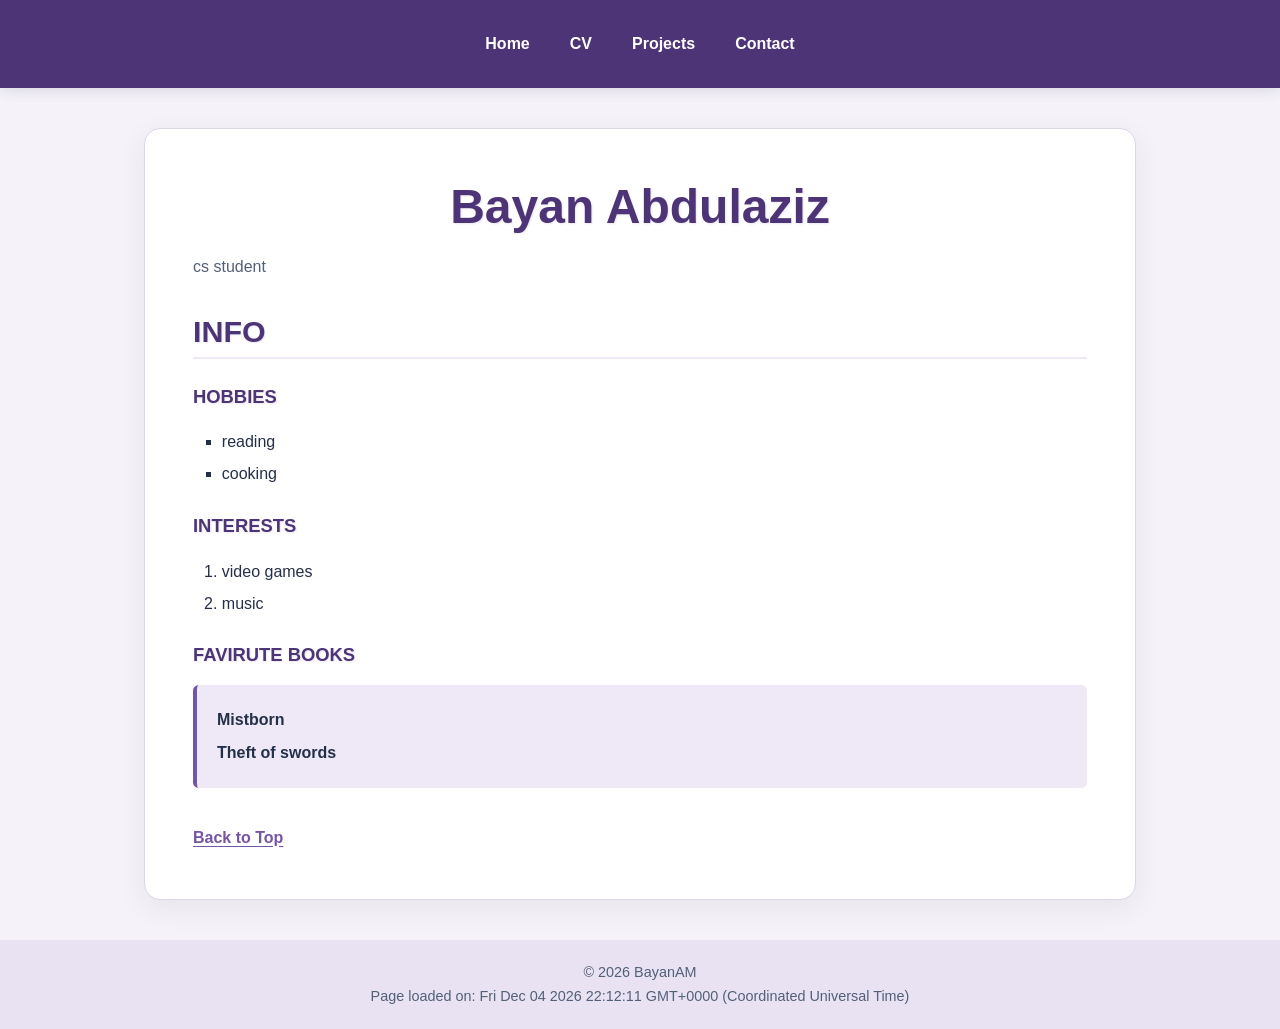
<file: index.html>
<!DOCTYPE html>
<html lang="en">
<head>
    <meta charset="UTF-8">
    <meta name="viewport" content="width=device-width, initial-scale=1.0">
    <title>Bayan - Home</title>
    <link rel="stylesheet" href="styles.css">
</head>

<body id="top" onload="addLoadMessage()">

<header>
    <nav role="navigation" aria-label="Main navigation">
        <a href="index.html">Home</a>
        <a href="cv.html">CV</a>
        <a href="projects.html">Projects</a>
        <a href="contact.html">Contact</a>
    </nav>
</header>

<main>
    <h1>Bayan Abdulaziz</h1>

    <p>
        cs student
    </p>

    <h2>INFO</h2>

    <h3>HOBBIES</h3>
    <ul>
        <li>reading</li>
        <li>cooking</li>
    </ul>

    <h3>INTERESTS</h3>
    <ol>
        <li>video games</li>
        <li>music</li>
    </ol>

    <h3>FAVIRUTE BOOKS</h3>
    <dl>
        <dt>Mistborn</dt>
        <dt>Theft of swords</dt>
    </dl>

    <a href="#top">Back to Top</a>
</main>

<footer>
    <p>&copy; 2026 BayanAM</p>
</footer>

<script src="scripts.js"></script>
</body>
</html>
</file>
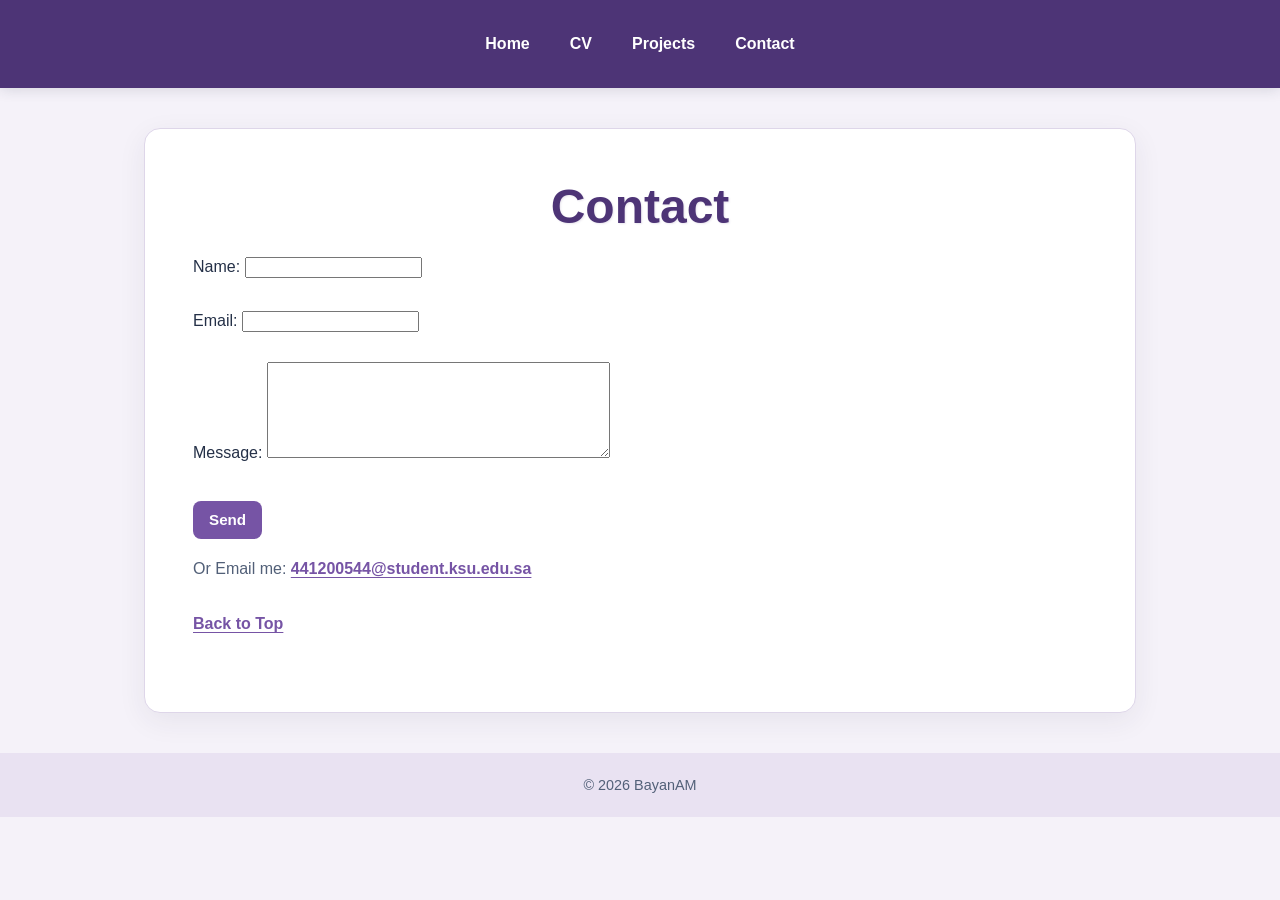
<file: contact.html>
<!DOCTYPE html>
<html lang="en">
<head>
    <meta charset="UTF-8">
    <meta name="viewport" content="width=device-width, initial-scale=1.0">
    <title>Bayan - Contact</title>
    <link rel="stylesheet" href="styles.css">
</head>

<body id="top">

<header>
    <nav role="navigation" aria-label="Main navigation">
        <a href="index.html">Home</a>
        <a href="cv.html">CV</a>
        <a href="projects.html">Projects</a>
        <a href="contact.html">Contact</a>
    </nav>
</header>

<main>

    <h1>Contact</h1>

    <form action="#" method="post" onsubmit="return validateContactForm()">

        <label for="name">Name:</label>
        <input type="text" id="name" name="name">

        <br><br>

        <label for="email">Email:</label>
        <input type="email" id="email" name="email">

        <br><br>

        <label for="message">Message:</label>
        <textarea
            id="message"
            name="message"
            rows="6"
            cols="40"></textarea>

        <br><br>

        <button type="submit">Send</button>

    </form>

    <p>
        Or Email me:
        <a href="mailto:441200544@student.ksu.edu.sa">
            441200544@student.ksu.edu.sa
        </a>
    </p>

    <a href="#top">Back to Top</a>

</main>

<footer>
    <p>&copy; 2026 BayanAM</p>
</footer>

<script src="scripts.js"></script>
</body>
</html>
</file>
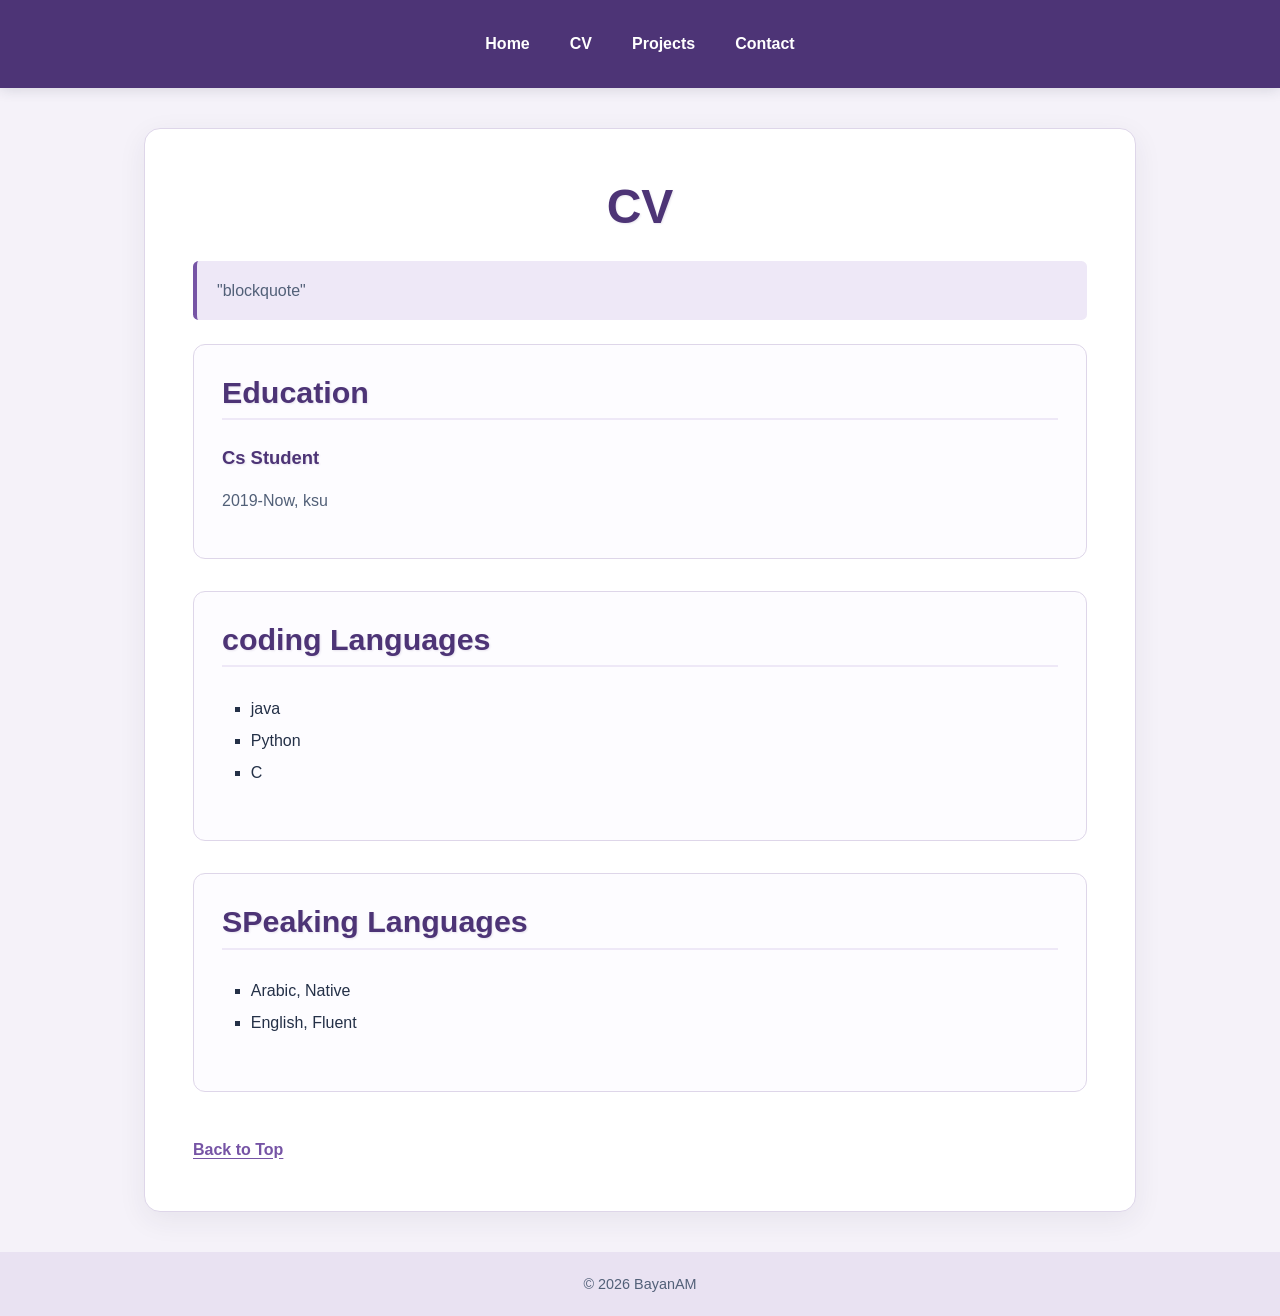
<file: cv.html>
<!DOCTYPE html>
<html lang="en">
<head>
    <meta charset="UTF-8">
    <meta name="viewport" content="width=device-width, initial-scale=1.0">
    <title>Bayan - CV</title>
    <link rel="stylesheet" href="styles.css">
</head>

<body id="top">

<header>
    <nav role="navigation" aria-label="Main navigation">
        <a href="index.html">Home</a>
        <a href="cv.html">CV</a>
        <a href="projects.html">Projects</a>
        <a href="contact.html">Contact</a>
    </nav>
</header>

<main>

    <h1>CV</h1>

    <blockquote id="cvQuote">
        "blockquote"
    </blockquote>

    <article>
        <h2>Education</h2>

        <section>
            <h3>cs student</h3>
            <p>2019-Now, ksu</p>
        </section>
    </article>

    <article>
        <h2>coding Languages</h2>
        <ul>
            <li>java</li>
            <li>Python</li>
            <li>C</li>
        </ul>
    </article>

    <article>
        <h2>SPeaking Languages</h2>
        <ul>
            <li>Arabic, Native</li>
            <li>English, Fluent</li>
        </ul>
    </article>

    <a href="#top">Back to Top</a>

</main>

<footer>
    <p>&copy; 2026 BayanAM</p>
</footer>

<script src="scripts.js"></script>
</body>
</html>
</file>
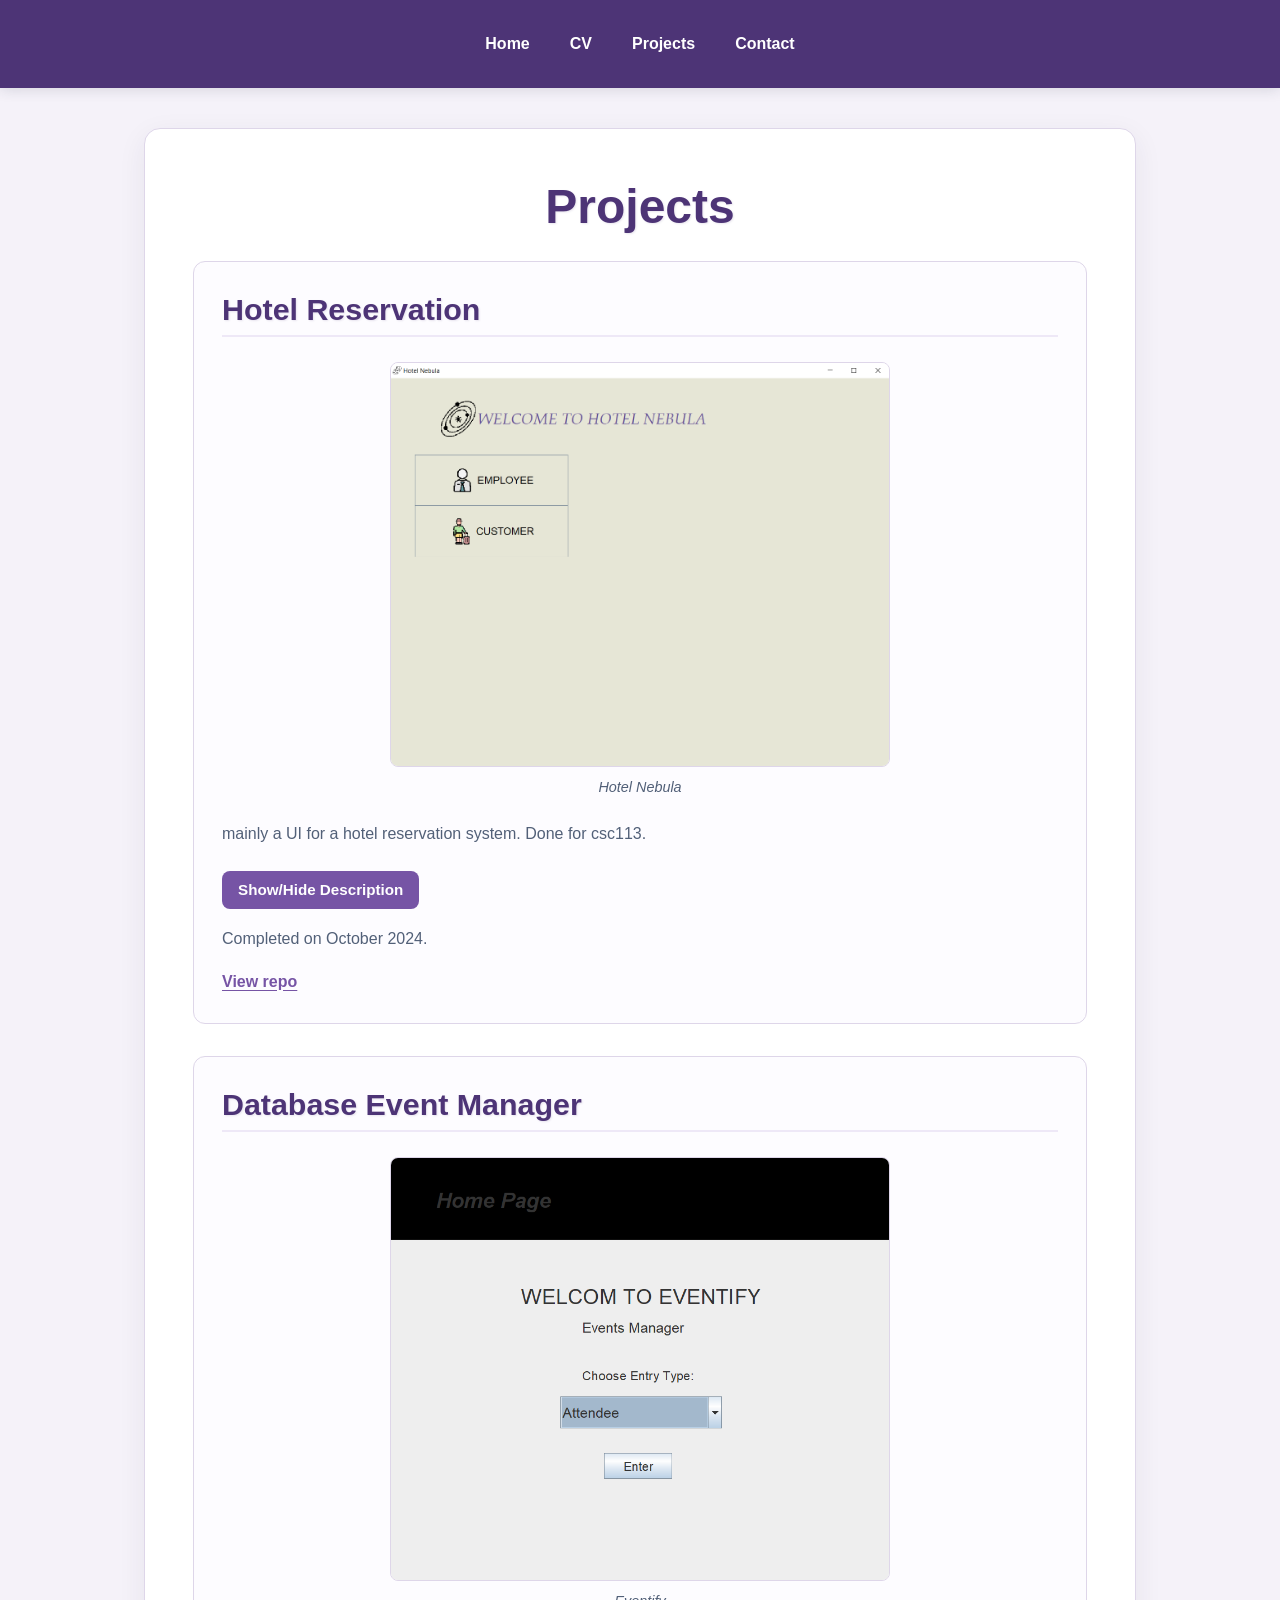
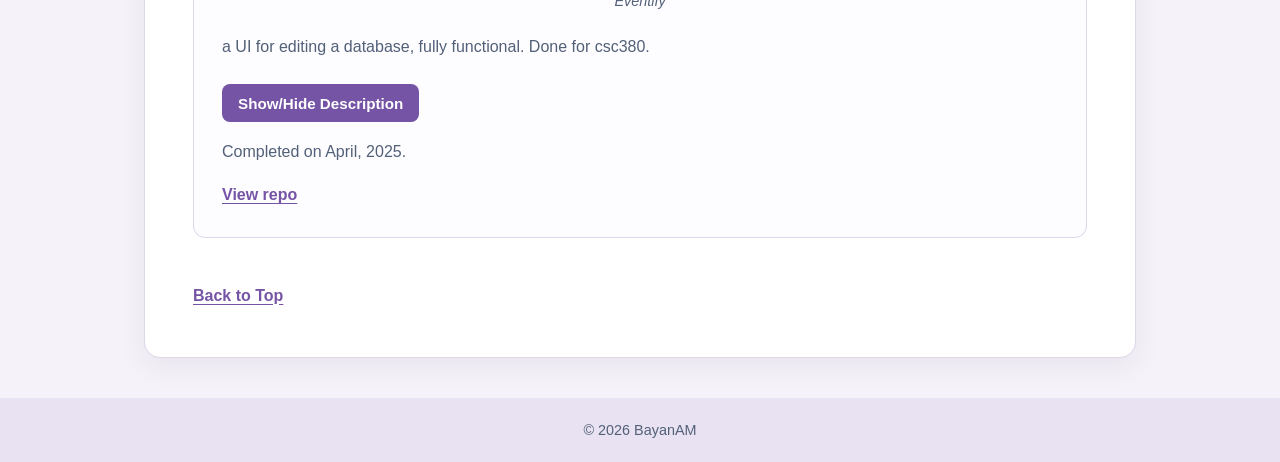
<file: projects.html>
<!DOCTYPE html>
<html lang="en">
<head>
    <meta charset="UTF-8">
    <meta name="viewport" content="width=device-width, initial-scale=1.0">
    <title>Bayan - Projects</title>
    <link rel="stylesheet" href="styles.css">
</head>

<body id="top">

<header>
    <nav role="navigation" aria-label="Main navigation">
        <a href="index.html">Home</a>
        <a href="cv.html">CV</a>
        <a href="projects.html">Projects</a>
        <a href="contact.html">Contact</a>
    </nav>
</header>

<main>

    <h1>Projects</h1>

    <article>
        <h2>Hotel Reservation</h2>

        <figure>
            <img
                src="Screenshot_658.png"
                alt="UI for the system"
                width="500">
            <figcaption>Hotel Nebula</figcaption>
        </figure>

        <p id="project1">
            mainly a UI for a hotel reservation system. Done for csc113.
        </p>

        <button type="button" onclick="toggleDescription('project1')">
            Show/Hide Description
        </button>

        <p>
            Completed on
            <time datetime="2024-10">October 2024</time>.
        </p>

        <a href="https://github.com/Bayan-01/csc113">View repo</a>
    </article>

    <article>
        <h2>Database Event Manager</h2>

        <figure>
            <img
                src="Screenshot_7111.png"
                alt="UI for the system"
                width="500">
            <figcaption>Eventify</figcaption>
        </figure>

        <p id="project2">
            a UI for editing a database, fully functional. Done for csc380.
        </p>

        <button type="button" onclick="toggleDescription('project2')">
            Show/Hide Description
        </button>

        <p>
            Completed on
            <time datetime="2025-04">April, 2025</time>.
        </p>

        <a href="https://github.com/Bayan-01/csc380">View repo</a>
    </article>

    <a href="#top">Back to Top</a>

</main>

<footer>
    <p>&copy; 2026 BayanAM</p>
</footer>

<script src="scripts.js"></script>
</body>
</html>
</file>
<file: styles.css>
/* CSC457 Homework 3 — shared styles for all pages */
:root { --ink:#243047; --muted-ink:#526078; --accent:#7654a5; --accent-dark:#4d3476; --accent-light:#eee8f7; --paper:#fff; --page:#f5f2f9; --border:#ded6e9; }
* { box-sizing:border-box; }
html { scroll-behavior:smooth; font-size:100%; }
body { margin:0; background:var(--page); color:var(--ink); font-family:"Segoe UI",Arial,sans-serif; font-size:1rem; line-height:1.7; }
header { background:var(--accent-dark); padding:1rem 5vw; box-shadow:0 .2rem .8rem rgb(36 48 71 / 14%); }
nav { display:flex; flex-wrap:wrap; justify-content:center; gap:.5rem; max-width:70rem; margin:0 auto; padding:.25rem; background:transparent; }
nav a { display:inline-block; padding:.65rem 1rem; border-radius:.5rem; color:#fff; font-weight:600; text-decoration:none; transition:background-color 160ms ease,color 160ms ease; }
nav a:hover, nav a:focus-visible { background:var(--accent-light); color:var(--accent-dark); outline:none; }
main { width:min(90%,62rem); min-height:65vh; margin:2.5rem auto; padding:clamp(1.25rem,4vw,3rem); background:var(--paper); border:1px solid var(--border); border-radius:1rem; box-shadow:0 .5rem 1.8rem rgb(36 48 71 / 7%); }
h1,h2,h3 { color:var(--accent-dark); line-height:1.25; text-shadow:1px 1px 2px rgb(77 52 118 / 12%); }
h1 { margin:0 0 1rem; font-size:clamp(2rem,5vw,3rem); font-weight:750; text-align:center; }
h2 { margin-top:2rem; padding-bottom:.45rem; border-bottom:2px solid var(--accent-light); font-size:clamp(1.4rem,3vw,1.9rem); }
h3 { margin-top:1.5rem; font-size:1.15rem; text-transform:capitalize; }
p { margin:0 0 1rem; color:var(--muted-ink); font-size:1rem; }
ul,ol { margin:0 0 1.5rem; padding-left:1.8rem; list-style-position:outside; }
ul { list-style-type:square; } ol { list-style-type:decimal; } li { padding:.15rem 0; }
dl { margin:0 0 1.5rem; padding:1rem 1.25rem; background:var(--accent-light); border-left:.25rem solid var(--accent); border-radius:.35rem; }
dt { margin:.35rem 0; font-weight:700; }
a { color:var(--accent); font-weight:600; text-underline-offset:.2em; }
main > a { display:inline-block; margin-top:.75rem; } a:hover,a:focus-visible { color:var(--accent-dark); }
#intro { padding:1rem 1.25rem; background:var(--accent-light); border-radius:.5rem; }
.highlight { color:var(--accent-dark); font-weight:700; }
article { margin:1.5rem 0 2rem; padding:clamp(1rem,3vw,1.75rem); border:1px solid var(--border); border-radius:.75rem; background:#fdfcff; }
article h2 { margin-top:0; }
figure { margin:1.25rem 0; text-align:center; }
figure img { display:block; width:min(100%,31.25rem); height:auto; margin:0 auto; border:1px solid var(--border); border-radius:.5rem; }
figcaption { margin-top:.5rem; color:var(--muted-ink); font-size:.9rem; font-style:italic; }
footer { padding:1.25rem 5vw; background:#e9e2f2; text-align:center; } footer p { margin:0; font-size:.9rem; }
@media (max-width:38rem) { header { padding:.75rem 3vw; } nav { gap:.25rem; } nav a { padding:.55rem .7rem; } main { width:94%; margin:1rem auto; padding:1.15rem; border-radius:.65rem; } h1 { text-align:left; } }
@media (prefers-reduced-motion:reduce) { html { scroll-behavior:auto; } *,*::before,*::after { transition-duration:.01ms !important; } }


button {
    padding: 0.65rem 1rem;
    margin: 0.5rem 0 1rem;
    background: var(--accent);
    color: white;
    border: none;
    border-radius: 0.5rem;
    font-size: 0.95rem;
    font-weight: 600;
    cursor: pointer;
    transition: background-color 160ms ease;
}

button:hover {
    background: var(--accent-dark);
}

blockquote {
    margin: 1.5rem 0;
    padding: 1rem 1.25rem;
    background: var(--accent-light);
    border-left: 0.25rem solid var(--accent);
    border-radius: 0.35rem;
    color: var(--muted-ink);
}
</file>
